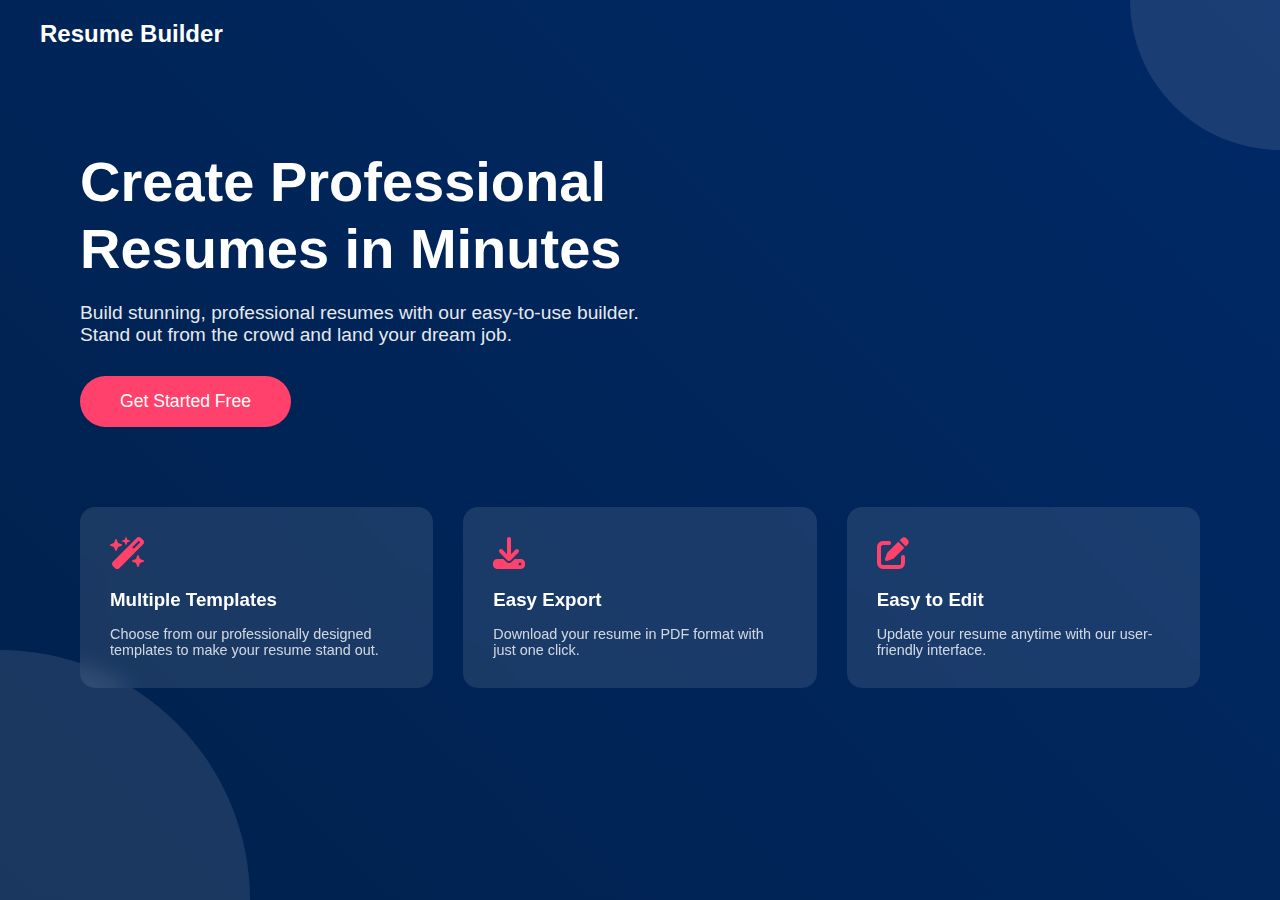
<file: index.html>
<!DOCTYPE html>
<html lang="en">
<head>
    <meta charset="UTF-8">
    <meta name="viewport" content="width=device-width, initial-scale=1.0">
    <title>Resume Builder - Create Professional Resumes</title>
    <link rel="icon" type="image/png" href="icon.png">
    <link rel="stylesheet" href="https://cdnjs.cloudflare.com/ajax/libs/font-awesome/6.5.1/css/all.min.css">
    <style>
        * {
            margin: 0;
            padding: 0;
            box-sizing: border-box;
            font-family: 'Poppins', sans-serif;
        }

        body {
            background-color: #f5f5f5;
        }

        .hero {
            min-height: 100vh;
            background: linear-gradient(45deg, #00214d, #002966);
            color: white;
            position: relative;
            overflow: hidden;
        }

        .navbar {
            padding: 20px 40px;
            display: flex;
            justify-content: space-between;
            align-items: center;
            position: relative;
            z-index: 1;
        }

        .logo {
            font-size: 24px;
            font-weight: bold;
            color: white;
            text-decoration: none;
        }

        .nav-buttons {
            display: flex;
            gap: 20px;
        }

        .nav-btn {
            padding: 10px 25px;
            border-radius: 25px;
            text-decoration: none;
            font-weight: 500;
            transition: all 0.3s ease;
        }

        .login-btn {
            color: white;
            border: 2px solid white;
        }

        .login-btn:hover {
            background: white;
            color: #002966;
        }

        .signup-btn {
            background: #FF416C;
            color: white;
            border: 2px solid #FF416C;
        }

        .signup-btn:hover {
            background: #ff2c55;
            border-color: #ff2c55;
        }

        .hero-content {
            max-width: 1200px;
            margin: 0 auto;
            padding: 80px 40px;
            position: relative;
            z-index: 1;
        }

        .hero-text {
            max-width: 600px;
        }

        .hero-text h1 {
            font-size: 3.5rem;
            margin-bottom: 20px;
            line-height: 1.2;
        }

        .hero-text p {
            font-size: 1.2rem;
            margin-bottom: 30px;
            opacity: 0.9;
        }

        .cta-btn {
            display: inline-block;
            padding: 15px 40px;
            background: #FF416C;
            color: white;
            text-decoration: none;
            border-radius: 30px;
            font-weight: 500;
            font-size: 1.1rem;
            transition: all 0.3s ease;
        }

        .cta-btn:hover {
            background: #ff2c55;
            transform: translateY(-2px);
        }

        .features {
            display: grid;
            grid-template-columns: repeat(auto-fit, minmax(250px, 1fr));
            gap: 30px;
            margin-top: 80px;
        }

        .feature-card {
            background: rgba(255, 255, 255, 0.1);
            padding: 30px;
            border-radius: 15px;
            backdrop-filter: blur(10px);
            transition: transform 0.3s ease;
        }

        .feature-card:hover {
            transform: translateY(-5px);
        }

        .feature-card i {
            font-size: 2rem;
            margin-bottom: 20px;
            color: #FF416C;
        }

        .feature-card h3 {
            margin-bottom: 15px;
        }

        .feature-card p {
            opacity: 0.8;
            font-size: 0.9rem;
        }

        .background-animation {
            position: absolute;
            top: 0;
            left: 0;
            width: 100%;
            height: 100%;
            overflow: hidden;
            z-index: 0;
        }

        .circle {
            position: absolute;
            background: rgba(255, 255, 255, 0.1);
            border-radius: 50%;
        }

        .circle-1 {
            width: 300px;
            height: 300px;
            top: -150px;
            right: -150px;
        }

        .circle-2 {
            width: 500px;
            height: 500px;
            bottom: -250px;
            left: -250px;
        }

        @media (max-width: 768px) {
            .hero-text h1 {
                font-size: 2.5rem;
            }

            .features {
                grid-template-columns: 1fr;
            }

            .navbar {
                padding: 20px;
            }
        }
    </style>
</head>
<body>
    <div class="hero">
        <nav class="navbar">
            <a href="index.html" class="logo">Resume Builder</a>
            <div class="nav-buttons">
            </div>
        </nav>

        <div class="hero-content">
            <div class="hero-text">
                <h1>Create Professional Resumes in Minutes</h1>
                <p>Build stunning, professional resumes with our easy-to-use builder. Stand out from the crowd and land your dream job.</p>
                <a href="builder.html" class="cta-btn">Get Started Free</a>
            </div>

            <div class="features">
                <div class="feature-card">
                    <i class="fas fa-wand-magic-sparkles"></i>
                    <h3>Multiple Templates</h3>
                    <p>Choose from our professionally designed templates to make your resume stand out.</p>
                </div>
                <div class="feature-card">
                    <i class="fas fa-download"></i>
                    <h3>Easy Export</h3>
                    <p>Download your resume in PDF format with just one click.</p>
                </div>
                <div class="feature-card">
                    <i class="fas fa-pen-to-square"></i>
                    <h3>Easy to Edit</h3>
                    <p>Update your resume anytime with our user-friendly interface.</p>
                </div>
            </div>
        </div>

        <div class="background-animation">
            <div class="circle circle-1"></div>
            <div class="circle circle-2"></div>
        </div>
    </div>
</body>
</html>
</file>
